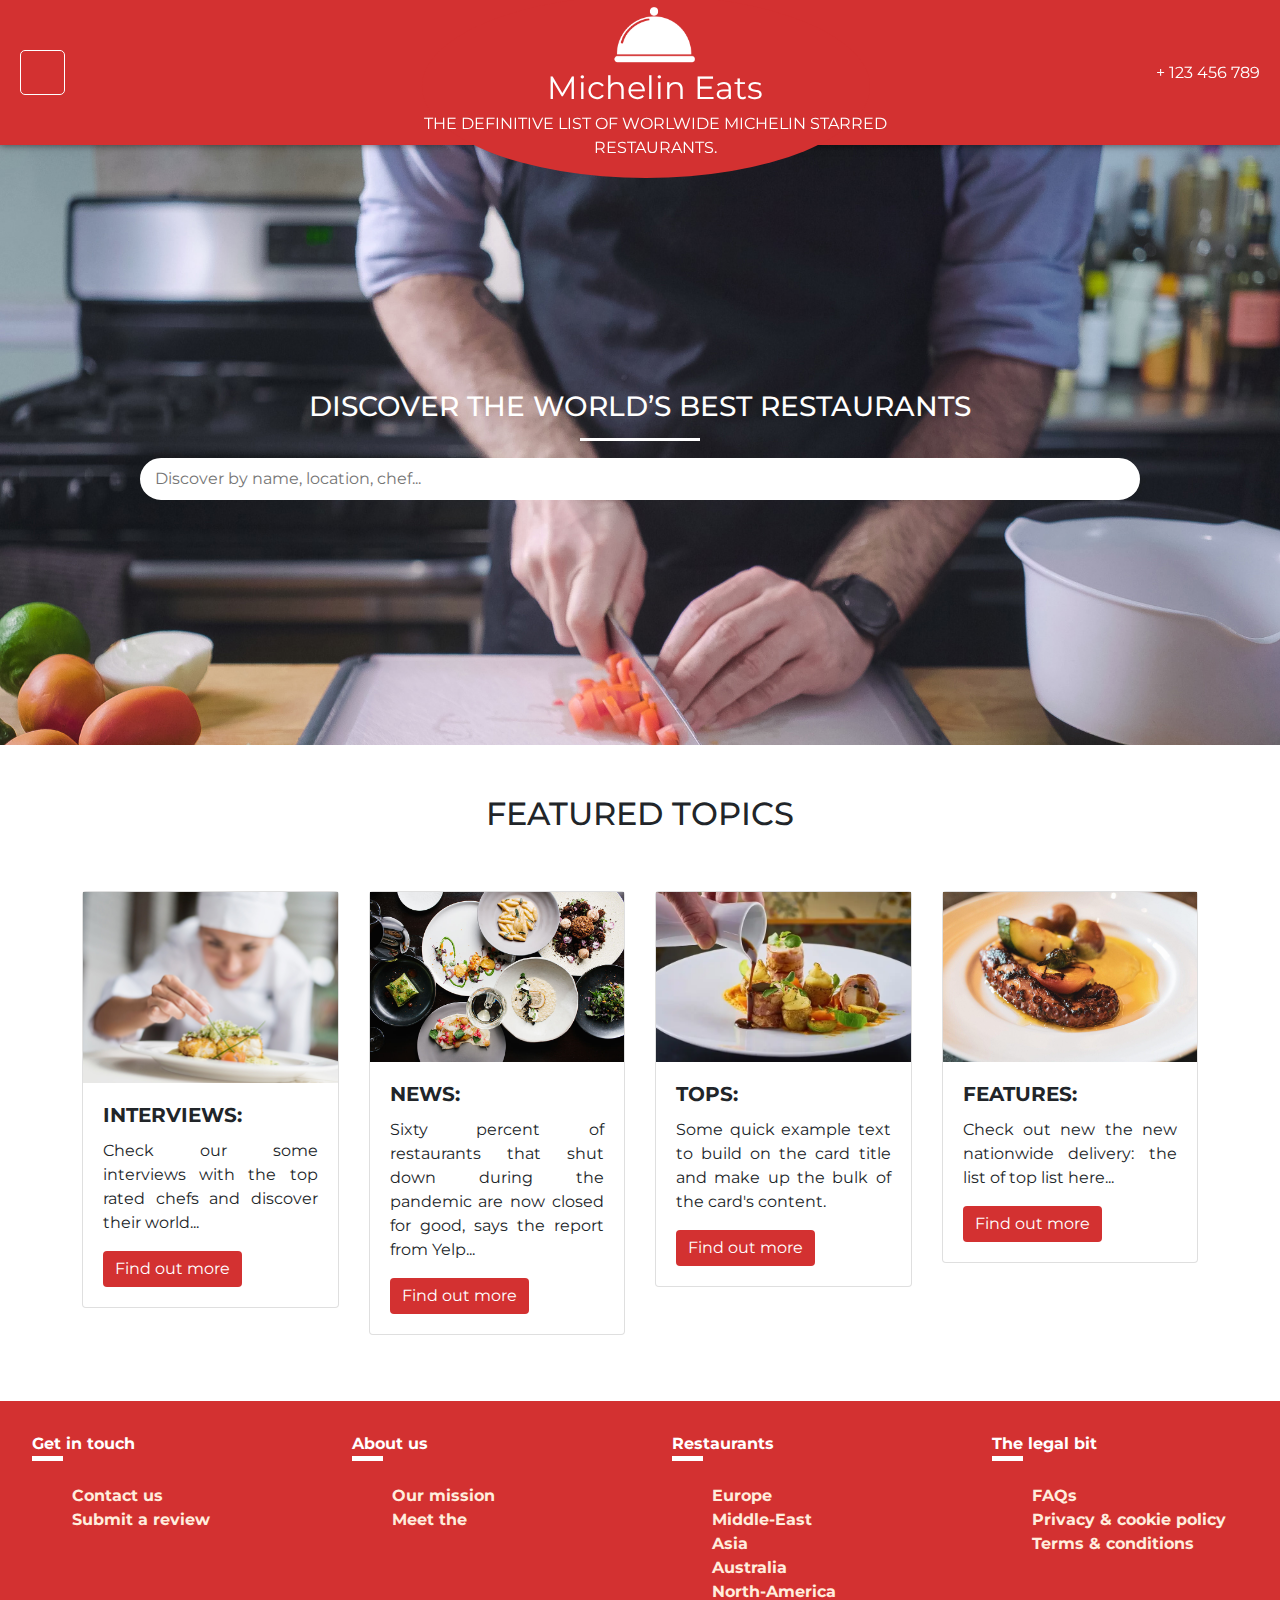
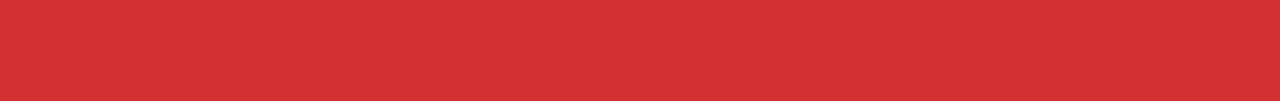
<file: index.html>
<!DOCTYPE html>
<html lang="en">
<head>
    <meta charset="UTF-8">
    <title>Michelin Eats</title>
    <link href="favicon.ico" rel="shortcut icon" type="image/x-icon">
    <!-- Font Awesome -->
    <link rel="stylesheet" href="https://pro.fontawesome.com/releases/v5.10.0/css/all.css" integrity="sha384-AYmEC3Yw5cVb3ZcuHtOA93w35dYTsvhLPVnYs9eStHfGJvOvKxVfELGroGkvsg+p" crossorigin="anonymous"/>    <!-- Google Fonts -->
    <link rel="preconnect" href="https://fonts.gstatic.com">
    <link href="https://fonts.googleapis.com/css2?family=Montserrat:ital,wght@0,100;0,200;0,300;0,400;0,500;0,600;0,700;0,800;0,900;1,100;1,200;1,300;1,400;1,500;1,600;1,700;1,800;1,900&display=swap" rel="stylesheet">
    <!-- Bootstrap core CSS -->
    <link href="https://cdnjs.cloudflare.com/ajax/libs/twitter-bootstrap/4.5.0/css/bootstrap.min.css" rel="stylesheet">
    <!-- Material Design Bootstrap -->
    <link href="css/style.css" rel="stylesheet" type="text/css"/>
</head>
<body id="root">

<!-- Project layout Start-->

<header>

    <div class="sidenav">
        <div onClick="toggleSidebar(event)" class="menu-toggle">
            <span  class="menu-toggle-btn"><i class="fas fa-bars"></i></span>
        </div>
    </div>

    <div class="logo d-flex-center">

        <div class="company-logo">
            <img alt="Michelin Eats" class="logo-img" src="./img/logo.png">
        </div>

        <div class="company-name w-100">
            Michelin Eats
        </div>

        <div class="company-description w-80">
            <span class="text-uppercase">The definitive list of worlwide Michelin starred restaurants.</span>
        </div>

    </div>

    <div class="contact-details">
        <div class="row w-100">
            <div class="col-12 text-right">
                <span><i class="fas fa-phone-square"></i> + 123 456 789</span>
            </div>
        </div>
    </div>

    <div class="belly"></div>

</header>

<nav id="sideBar">
    <ul>
        <li><a href="./pages/addReview.html">Submit a Review</a></li>
        <li><a href="./pages/browseByType.html">Browse By region</a></li>
        <li><a href="./pages/browseByType.html">Browse By cuisine</a></li>
        <li><a href="./pages/browseByType.html">Browse By Stars</a></li>
        <li><a href="./pages/browseByMap.html">Browse By map</a></li>
    </ul>
</nav>

<div class="main-container">

    <div class="search-container">

        <div class="row w-100 justify-content-center">
            <div class="col-12 d-flex justify-content-center text-center ">
                <h3>DISCOVER THE WORLD’S BEST RESTAURANTS</h3>
            </div>
            <div class="col-12 justify-content-center text-center sepatator-line">
                <span class="sepatator"></span>
            </div>
            <div class="col-12 d-flex justify-content-center">
                <input class="search-home-input" placeholder="Discover by name, location, chef..." type="text">
            </div>
        </div>


    </div>

    <div class="featured-resto">
        <div class="row">
            <div class="col-12 d-flex justify-content-center align-items-center">
                <h4>FEATURED TOPICS</h4>
            </div>
        </div>
        <div class="row">
            <div class="col-sm-12 col-md-4 col-lg-3">
                <div class="card">
                    <div class="bg-image hover-overlay ripple" data-mdb-ripple-color="light">
                        <img
                                class="img-fluid"
                                src="./img/female-chef-1.jpg"
                        />
                        <a href="#!">
                            <div class="mask" style="background-color: rgba(251, 251, 251, 0.15)"></div>
                        </a>
                    </div>
                    <div class="card-body">
                        <h5 class="card-title">INTERVIEWS:</h5>
                        <p class="card-text">
                            Check our some interviews with the top rated chefs and discover their world...
                        </p>
                        <a class="btn btn-primary" href="#!">Find out more</a>
                    </div>
                </div>
            </div>

            <div class="col-sm-12 col-md-4 col-lg-3">
                <div class="card">
                    <div class="bg-image hover-overlay ripple" data-mdb-ripple-color="light">
                        <img
                                class="img-fluid"
                                src="./img/picture2.png"
                        />
                        <a href="#!">
                            <div class="mask" style="background-color: rgba(251, 251, 251, 0.15)"></div>
                        </a>
                    </div>
                    <div class="card-body">
                        <h5 class="card-title">NEWS:</h5>
                        <p class="card-text">
                            Sixty percent of restaurants that shut down during the pandemic are now closed for good,
                            says the report from Yelp...
                        </p>
                        <a class="btn btn-primary" href="#!">Find out more</a>
                    </div>
                </div>
            </div>
            <div class="col-sm-12 col-md-4 col-lg-3">
                <div class="card">
                    <div class="bg-image hover-overlay ripple" data-mdb-ripple-color="light">
                        <img
                                class="img-fluid"
                                src="./img/picture1.webp"
                        />
                        <a href="#!">
                            <div class="mask" style="background-color: rgba(251, 251, 251, 0.15)"></div>
                        </a>
                    </div>
                    <div class="card-body">
                        <h5 class="card-title">TOPS:</h5>
                        <p class="card-text">
                            Some quick example text to build on the card title and make up the bulk of the
                            card's content.
                        </p>
                        <a class="btn btn-primary" href="#!">Find out more</a>
                    </div>
                </div>
            </div>
            <div class="col-sm-12 col-md-4 col-lg-3">
                <div class="card">
                    <div class="bg-image hover-overlay ripple" data-mdb-ripple-color="light">
                        <img
                                class="img-fluid"
                                src="./img/image33.png"
                        />
                        <a href="#!">
                            <div class="mask" style="background-color: rgba(251, 251, 251, 0.15)"></div>
                        </a>
                    </div>
                    <div class="card-body">
                        <h5 class="card-title">FEATURES:</h5>
                        <p class="card-text">
                            Check out new the new nationwide delivery: the list of top list here...

                        </p>
                        <a class="btn btn-primary" href="#!">Find out more</a>
                    </div>
                </div>
            </div>
        </div>
    </div>

</div>

<footer>

    <div class="row">
        <div class="col-sm-6 col-md-3 footer-section">
            <div class="footer-section-title">
                <span> <i class="fa fa-envelope-square"></i> Get in touch</span>
                <div class="underline--footer"></div>
                <ul>
                    <li><a href="./pages/contactUs.html">Contact us</a></li>
                    <li><a href="./pages/addReview.html">Submit a review</a></li>
                </ul>
            </div>
        </div>

        <div class="col-sm-6 col-md-3 footer-section">
            <div class="footer-section-title">
                <span><i class="fab fa-dribbble-square"></i> About us</span>
                <div class="underline--footer"></div>
                <ul>
                    <li><a href="">Our mission</a></li>
                    <li><a href="">Meet the</a></li>
                </ul>
            </div>
        </div>

        <div class="col-sm-6 col-md-3 footer-section">
            <div class="footer-section-title">
                <span><i class="fa fa-glass-cheers"></i> Restaurants</span>
                <div class="underline--footer"></div>
                <ul>
                    <li><a href="">Europe</a></li>
                    <li><a href="">Middle-East</a></li>
                    <li><a href="">Asia</a></li>
                    <li><a href="">Australia</a></li>
                    <li><a href="">North-America</a></li>

                </ul>
            </div>
        </div>

        <div class="col-sm-6 col-md-3 footer-section">
            <div class="footer-section-title">
                <span><i class="fa fa-print"></i> The legal bit</span>
                <div class="underline--footer"></div>
                <ul>
                    <li><a href="">FAQs</a></li>
                    <li><a href="">Privacy & cookie policy</a></li>
                    <li><a href="">Terms & conditions</a></li>
                </ul>
            </div>
        </div>
    </div>

</footer>

<!-- MDB -->
<!--<script src="Js/mdb.min.js" type="text/javascript"></script>-->
<script src="./Js/index.js" type="text/javascript"></script>
<!-- Custom scripts -->
<script type="text/javascript">
    // custom javascript will go here
</script>
</body>
</html>
</file>
<file: css/style.css>
p,h1,h2,h3,h4,h5,h6,p,a,small,strong,li,input{
    font-family: 'Montserrat', sans-serif!important;
}

html {
    scroll-behavior: smooth;
}

body {
    margin: 0 !important;
    padding: 0 !important;
    font-family: 'Montserrat';
    min-width: 400px !important;
}

header {
    padding: 5px;
    display: flex;
    flex-wrap: nowrap;
    justify-content: space-between;
    align-content: center;
    width: 100%;
    height: 145px;
    background: #d33131;
    color: #fff !important;
    position: fixed;
    top: 0;
    box-shadow: 0px 0px 8px rgba(0, 0, 0, .6);
    z-index: 999999999 !important;
}

.sidenav {
    display: flex;
    justify-content: start;
    align-items: center;
    margin: 0 15px;
    width: 25%;
    cursor: pointer;
}

.menu-toggle {
    border-radius: 5px;
    padding: 5px;
    border: 1px solid #fff;
    width: 45px;
    height: 45px;
    font-size: 1.4rem;
    display: flex;
    justify-content: center;
    align-items: center;
}

.belly {
    width: 35%;
    height: 183px;
    border-radius: 58%;
    z-index: -1 !important;
    background: #d33131;
    position: absolute;
    top: -5px;
    left: 33%;
}

nav {
    position: fixed;
    top: 145px;
    left: -250px;
    width: 250px;
    height: calc(100vh - 145px);
    background: #d33131f0;
    z-index: 999999;
    padding: 2rem 0;
    transition: all 0.6s ease-in-out;
}

nav.active {
    left: 0 !important;
}

nav ul {
    padding-left: 0;
}

nav ul li {
    padding: 1rem;
}

nav ul li:hover {
    color: #fecece !important;
    background: rgb(237, 77, 77);
    cursor: pointer;
}

nav ul li a {
    color: white;
    font-family: 'Montserrat';
}

nav ul li a:hover {
    color: #fee5ce;
}

/*nav ul li a:before {*/
/*    content: "➡";*/
/*    color: white;*/
/*    margin-right: 5px;*/
/*}*/

/*nav ul li a:hover:before {*/
/*    color: #fee5ce !important;*/
/*}*/


.logo {
    text-align: center;
    width: 50%;
    cursor: pointer;
}

.logo-img {
    max-width: 85px;
}

.company-name {
    font-size: 2rem;
    width: 100%;
}

.company-description {
    animation: 1s all ease-in-out;
}


.main-container {
    width: 100%;
}

.form-container {
    min-height: 300px;
    margin: 1.2rem auto;
    padding: 1rem;
    margin-top: 200px;
    max-width: 90%;
    border-radius: 5px;
    box-shadow: 0 1px 3px rgba(0, 0, 0, 0.12), 0 1px 2px rgba(0, 0, 0, 0.24);
    transition: all 0.3s cubic-bezier(.25, .8, .25, 1);
}

.search-container {
    margin-top: 145px;
    background: url(../img/search-bg.jpg);
    background-repeat: no-repeat;
    background-size: cover;
    min-height: 600px;
    width: 100%;
    display: flex;
    justify-content: center;
    align-items: center;
    flex-wrap: wrap;
}

.search-container h3 {
    font-family: 'Montserrat';
    color: white !important;
    height: 60px;
}

.section-description {
    font-size: 12px;
    font-family: 'Montserrat';
}

.form-section {
    position: relative;
    padding: 1rem;
    border: 1px solid lightgray;
    margin: 2rem 1rem;
    border-radius: 5px;
}

.form-section .section-title {
    position: absolute;
    width: auto;
    padding: 0 22px;
    height: 15px;
    background: white;
    top: -15px;
    left: 15px;
    font-family: 'Montserrat';
    font-size: 1rem;
    font-weight: 800;
}


.sepatator-line {
    min-width: 100px;
    max-width: 120px;
    border-top: 3px solid white;
    margin-top: -20px;
    margin-bottom: 10px;
}

@media (max-width: 650px) {
    .sepatator-line {
        margin-top: 0px !important;
        margin-bottom: 10px !important;
    }
}

.search-home-input {
    width: 80%;
    padding: 7px 13px;
    border: none;
    border-radius: 30px;
    font-family: 'Montserrat';
    font-size: 1rem;
    border: 2px solid #fff;
}

.search-home-input:focus {
    border: 2px solid #d33131;
    box-shadow: none;
    outline: none;
}

.featured-resto {
    max-width: 95%;
    margin: auto;
    margin: auto;
    padding: 50px;
}

.contact-details {
    display: flex;
    flex-wrap: wrap;
    justify-content: center;
    align-items: center;
    text-align: center;
    width: 25%;
    font-family: 'Montserrat';
}

footer {
    bottom: 0;
    left: 0;
    min-height: 300px;
    width: 100%;
    padding: 15px;
    color: white;
    background: #d33131;
}


.footer-section {
    padding: 1rem 2rem;
}

.footer-section .footer-section-title {
    font-weight: 700;
}

.footer-section .footer-section-title .underline--footer {
    width: 12%;
    height: 5px;
    border-top: 5px solid white;
}

.footer-section .footer-section-title ul {
    margin-top: 1.45rem;
}

.footer-section .footer-section-title ul li {
    font-weight: 700;
    list-style: none;
}

.footer-section .footer-section-title ul li a {
    color: #ffeddd;
    font-size: 1rem;
    font-family: 'Montserrat';
}

.footer-section .footer-section-title ul li a:hover {
    /*text-decoration: ;*/
    color: #fee5ce;
}


/**
   Tablets Rules
 */
@media (max-width: 1024px) {
    .company-description {
        display: none !important;
    }

    .main-container {
        max-width: 100% !important;
    }

    .search-container {
        margin-top: 145px !important;
    }

}


/**
    Mobile rules
 */
@media (max-width: 850px) {


    nav {
        top: 145px !important;
        height: 100% !important;
    }

    .rating-section{
        margin-top: 1.2rem;
    }

    .rating-text{
        justify-content: center!important;
    }

    .search-container {
        margin-top: 0px !important;
    }

    .company-description {
        display: none !important;
    }

    .sidenav {
        width: 15% !important;
    }

    .logo {
        width: 85% !important;
    }

    .belly {
        left: 32% !important;
    }

    .radio-wrapper {
        display: flex !important;
        flex-wrap: wrap !important;
        justify-content: center !important;
        align-items: center !important;
    }

    .form-question {
        width: 100% !important;
        text-align: center;
    }

    .radio-values {
        display: flex !important;
        flex-wrap: wrap !important;
        justify-content: center !important;
        align-items: center !important;
    }
}

/**
Small phones
 */

@media (max-width: 460px) {
    header {
        position: relative;
    !important;
    }

    .belly {
        left: 32%;
    }
}

/**
Style Assets
 */

.text-right {
    text-align: right !important;
}

.d-flex-center {
    display: flex;
    flex-wrap: wrap;
    justify-content: center;
    align-items: center;
}

.w-80 {
    max-width: 80%;
}

.btn-primary {
    background: #d33131 !important;
}

.card {
    min-height: 32vh;
    margin-bottom: 1rem;
}

.card-title {
    font-weight: 700;
}

.card-text {
    text-align: justify;
}

input, textarea {
    width: 100%;
    padding: 0.5rem 1rem;
    border-radius: 5px;
    font-size: 14px;
    border: 2px solid lightgray;
}

input[type = 'radio'] {
    width: 30px !important;
}

.radio-values {
    display: flex;
    flex-wrap: nowrap;
    justify-content: flex-start;
    align-items: center;
    width: 84%;
}

.form-question {
    font-weight: 600;
    font-weight: 600;
    margin: 0 0.5rem;
    border-radius: 5px;
    padding: 0 5px;
    min-width: 120px;
}

.radio-wrapper {
    display: flex;
    flex-wrap: nowrap;
    justify-content: start;
    align-items: center;
    margin-left: 0 !important;
    padding: 0.5rem 0;
}

a{
    border: none!important;
}

h1{
    font-size: 32px;
    font-family: 'Montserrat';
}

h2 {
    font-size: 20px;
    font-family: 'Montserrat';
}

h4 {
    font-family: 'Montserrat';
    font-size: 2rem;
    padding-bottom: 50px;
}

.pagination-item{
    width: 20px;
    height: 20px;
    display: flex;
    justify-content: center;
    align-items: center;
    background: lightslategrey;
    padding: 16px;
    margin: 0.8rem;
    color: white;
    font-weight: 400;
}

.separator{
    min-width: 120px;
    height: 5px;
    border-top: 5px solid lightgray;
}

.rate{
    font-weight: 700;
    font-family: 'Montserrat';
}

.rating-text{
    justify-content: start;
}

.img-fluid {
    max-width: 100%;
    height: auto;
    width: 100%;
}

.resto-details{
    position: absolute;
    bottom: 0;
    left: 4px;
    width: calc(100% - 31px);
    background: #41414166;
    text-align: center;
    margin-left: 12px;
    color: white;
    font-family: 'Montserrat';
    font-size: 16px;
}

.restaurants .card{
    cursor: pointer;
}

.resto-details div i {
    width: 30px;
}

.rating span.checked{
    color: gold!important;
}
.rating span:last-child{
    display: none;
}

.pagination-item:hover{
    background: #93a2b2;
    cursor: pointer;
}

/* width */
::-webkit-scrollbar {
    width: 5px;
}

/* Track */
::-webkit-scrollbar-track {
    background: #f1f1f1;
}

/* Handle */
::-webkit-scrollbar-thumb {
    background: #d33131;
}

/* Handle on hover */
::-webkit-scrollbar-thumb:hover {
    background: #e55858;
}

/**
End style Assets
 */
</file>
